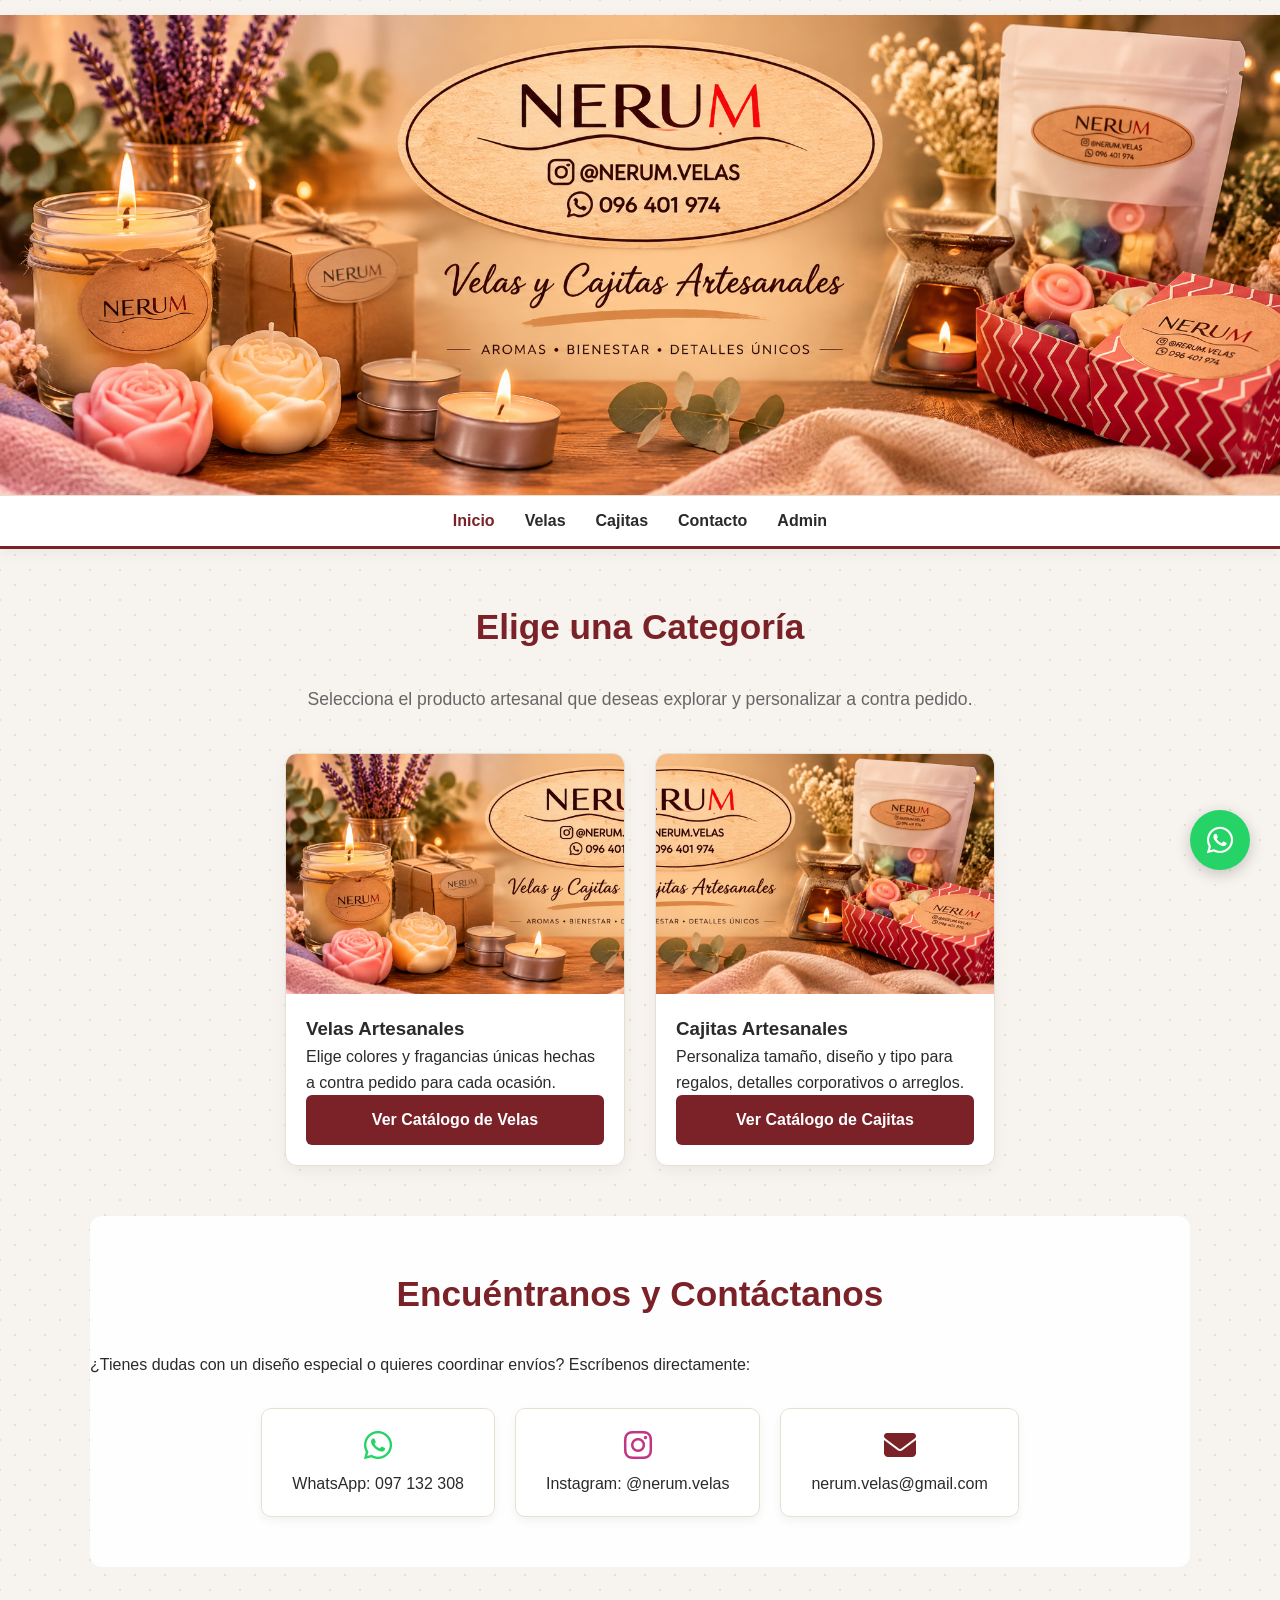
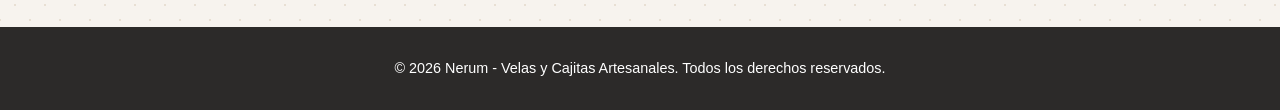
<file: index.html>
<!DOCTYPE html>
<html lang="es">
<head>
    <meta charset="UTF-8">
    <meta name="viewport" content="width=device-width, initial-scale=1.0">
    <title>Nerum - Velas y Cajitas Artesanales</title>
    <link rel="stylesheet" href="style.css">
    <link rel="stylesheet" href="https://cdnjs.cloudflare.com/ajax/libs/font-awesome/6.4.0/css/all.min.css">
</head>
<body>

    <header class="header-banner-fixed">
        <div class="banner-container">
            <img id="img-site-banner" src="banner_nerum.png" alt="Nerum Banner">
            <nav class="nav-overlay">
                <a href="index.html" style="color: var(--color-primary); font-weight: bold;">Inicio</a>
                <a href="velas.html">Velas</a>
                <a href="cajas.html">Cajitas</a>
                <a href="#contacto">Contacto</a>
                <a href="admin.html">Admin</a>
            </nav>
        </div>
    </header>

    <section class="section container">
        <h2 class="section-title">Elige una Categoría</h2>
        <p style="text-align: center; color: #666; margin-bottom: 40px; font-size: 1.1rem;">Selecciona el producto artesanal que deseas explorar y personalizar a contra pedido.</p>
        
        <div class="home-grid">
            <div class="service-card" onclick="location.href='velas.html'" style="cursor: pointer;">
                <img id="img-site-home-velas" src="banner_nerum.png" style="object-position: left bottom; height: 240px; object-fit: cover;" alt="Velas Artesanales Nerum">
                <div class="card-body text-center">
                    <h3>Velas Artesanales</h3>
                    <p>Elige colores y fragancias únicas hechas a contra pedido para cada ocasión.</p>
                    <a href="velas.html" class="btn-primary btn-block">Ver Catálogo de Velas</a>
                </div>
            </div>

            <div class="service-card" onclick="location.href='cajas.html'" style="cursor: pointer;">
                <img id="img-site-home-cajas" src="banner_nerum.png" style="object-position: right bottom; height: 240px; object-fit: cover;" alt="Cajitas Artesanales Nerum">
                <div class="card-body text-center">
                    <h3>Cajitas Artesanales</h3>
                    <p>Personaliza tamaño, diseño y tipo para regalos, detalles corporativos o arreglos.</p>
                    <a href="cajas.html" class="btn-primary btn-block">Ver Catálogo de Cajitas</a>
                </div>
            </div>
        </div>
    </section>

    <section id="contacto" class="section bg-light container text-center" style="border-radius: 12px; margin-bottom: 60px;">
        <h2 class="section-title">Encuéntranos y Contáctanos</h2>
        <p>¿Tienes dudas con un diseño especial o quieres coordinar envíos? Escríbenos directamente:</p>
        <div class="payment-methods" style="margin-top: 30px;">
            <a href="https://wa.me/59897132308" target="_blank" class="pay-card">
                <i class="fa-brands fa-whatsapp" style="color: #25d366; font-size: 2rem;"></i>
                <span>WhatsApp: 097 132 308</span>
            </a>
            <a href="https://instagram.com/nerum.velas" target="_blank" class="pay-card">
                <i class="fa-brands fa-instagram" style="color: #c13584; font-size: 2rem;"></i>
                <span>Instagram: @nerum.velas</span>
            </a>
            <a href="mailto:nerum.velas@gmail.com" class="pay-card">
                <i class="fa-solid fa-envelope" style="color: var(--color-primary); font-size: 2rem;"></i>
                <span>nerum.velas@gmail.com</span>
            </a>
        </div>
    </section>

    <footer>
        <div class="container footer-content">
            <p>&copy; 2026 Nerum - Velas y Cajitas Artesanales. Todos los derechos reservados.</p>
        </div>
    </footer>

    <a href="https://wa.me/59897132308?text=Hola,%20me%20gustaría%20información" class="whatsapp-float" target="_blank">
        <i class="fa-brands fa-whatsapp"></i>
    </a>
    <script src="script.js"></script>
</body>
</html>
</file>
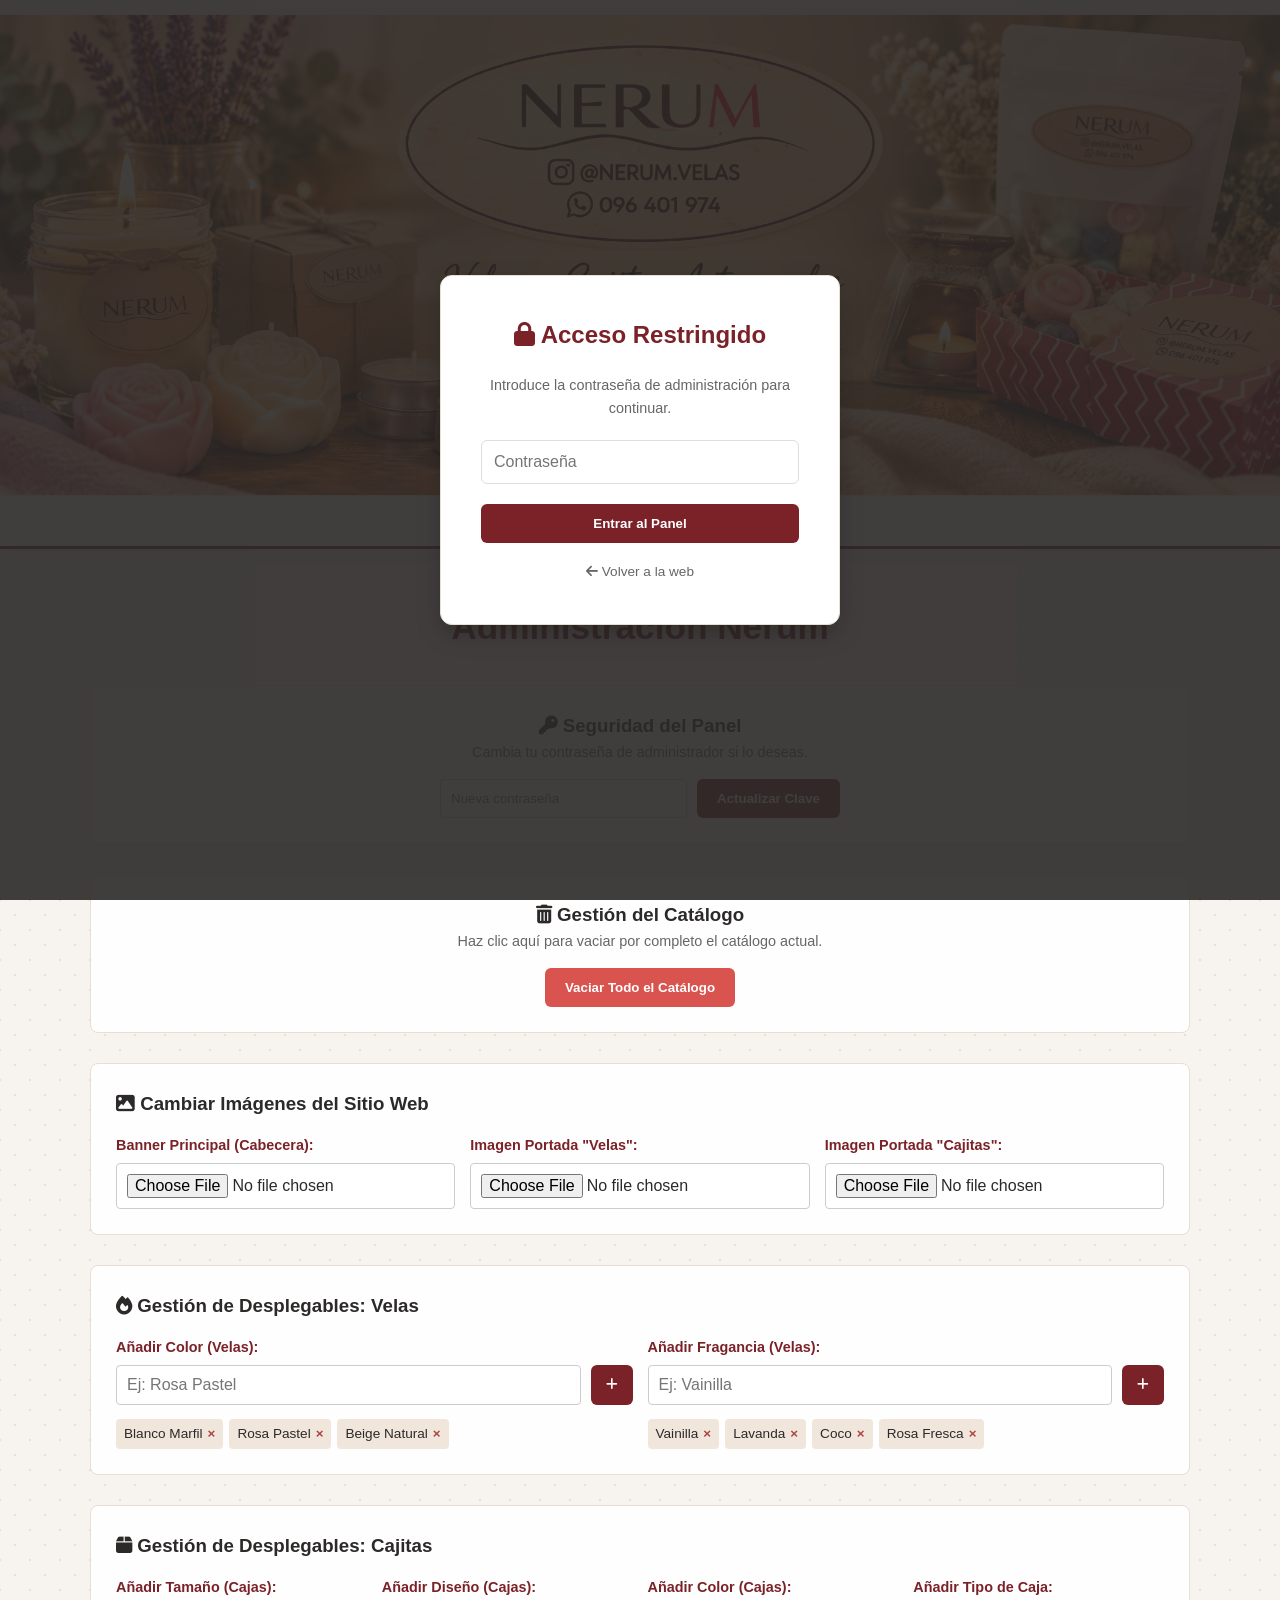
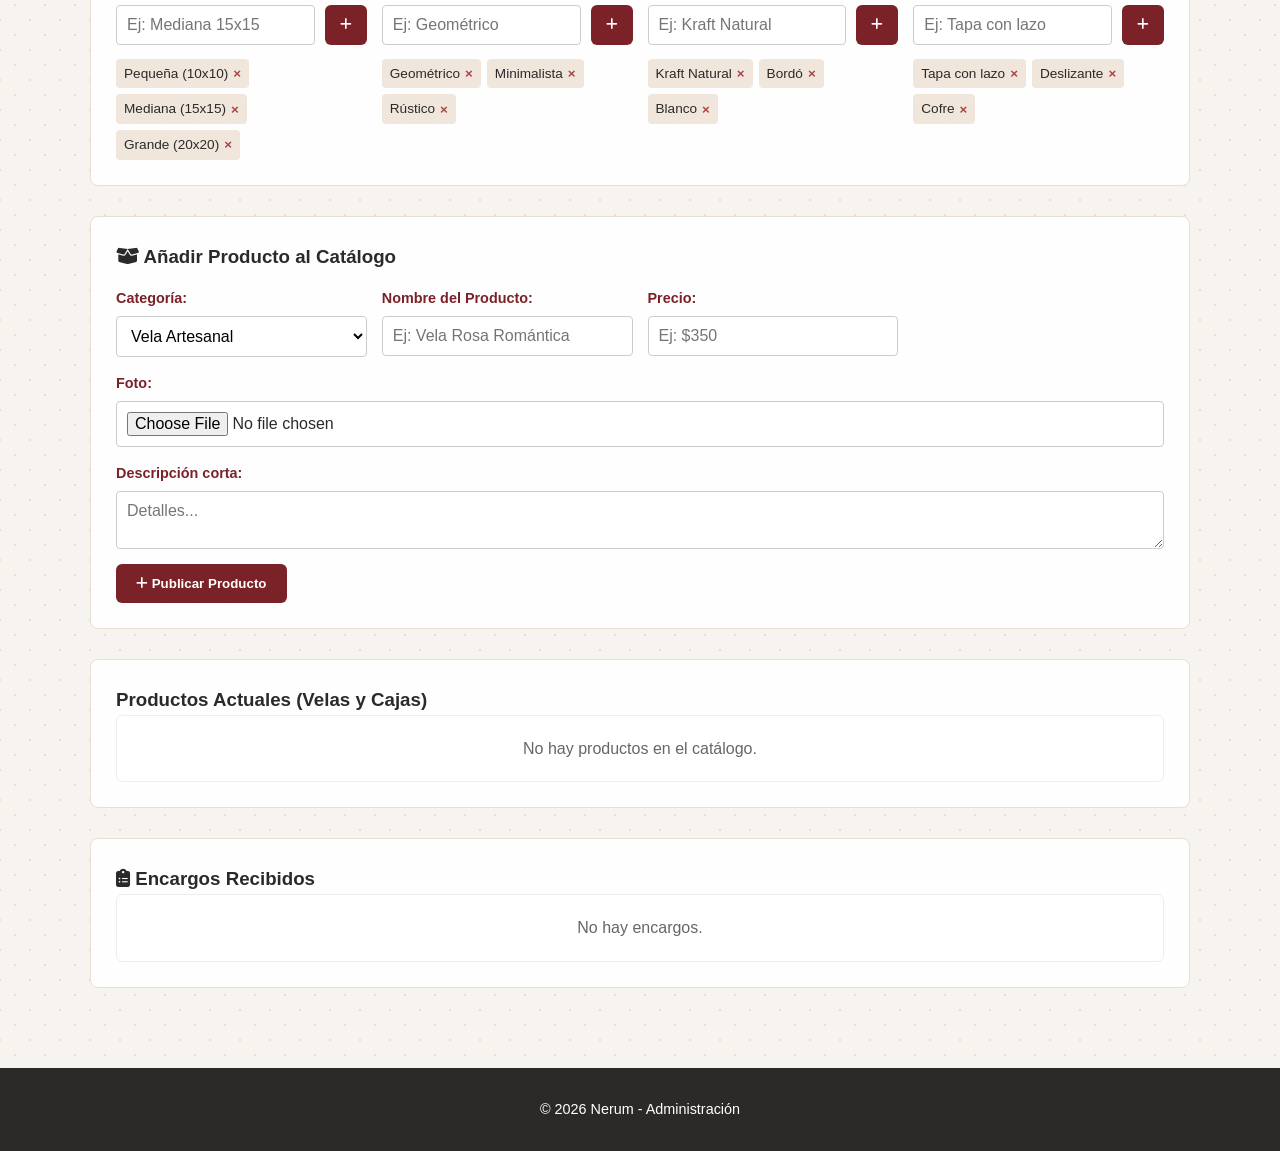
<file: admin.html>
<!DOCTYPE html>
<html lang="es">
<head>
    <meta charset="UTF-8">
    <meta name="viewport" content="width=device-width, initial-scale=1.0">
    <title>Panel de Administración - Nerum</title>
    <link rel="stylesheet" href="style.css">
    <link rel="stylesheet" href="https://cdnjs.cloudflare.com/ajax/libs/font-awesome/6.4.0/css/all.min.css">
    <style>
        .admin-section { background: rgba(255,255,255,0.95); padding: 25px; border-radius: 8px; border: 1px solid #e8dfd3; margin-bottom: 30px; }
        .admin-form-grid { display: grid; grid-template-columns: repeat(auto-fit, minmax(220px, 1fr)); gap: 15px; margin-top: 15px; }
        .admin-form-group { display: flex; flex-direction: column; gap: 6px; }
        .admin-form-group label { font-weight: 600; color: var(--color-primary); font-size: 0.9rem; }
        .admin-form-group input, .admin-form-group select, .admin-form-group textarea { padding: 10px; border: 1px solid #ccc; border-radius: 4px; font-size: 1rem; width: 100%; background: white; }
        .table-container { overflow-x: auto; border-radius: 6px; border: 1px solid #eee; background: white; }
        .table-img-preview { width: 50px; height: 50px; object-fit: cover; border-radius: 4px; }
        .options-list { margin-top: 8px; display: flex; flex-wrap: wrap; gap: 6px; }
        .option-tag { background: #f0e6dc; padding: 4px 8px; border-radius: 4px; font-size: 0.85rem; display: flex; align-items: center; gap: 5px; }
        .option-tag button { background: none; border: none; color: #a94442; cursor: pointer; font-weight: bold; }
        
        /* ESTILO PARA LA VENTANA DE LOGIN */
        #auth-overlay {
            position: fixed; top: 0; left: 0; width: 100%; height: 100%;
            background: rgba(44, 42, 41, 0.9); display: flex; justify-content: center;
            align-items: center; z-index: 1000;
        }
        .auth-box {
            background: white; padding: 40px; border-radius: 12px;
            box-shadow: 0 10px 25px rgba(0,0,0,0.2); width: 100%; max-width: 400px;
            text-align: center; border: 1px solid #e8dfd3;
        }
        .auth-box h2 { color: var(--color-primary); margin-bottom: 20px; }
    </style>
</head>
<body>

    <!-- PANTALLA DE CONTRASEÑA -->
    <div id="auth-overlay">
        <div class="auth-box">
            <h2><i class="fa-solid fa-lock"></i> Acceso Restringido</h2>
            <p style="color: #666; font-size: 0.9rem; margin-bottom: 20px;">Introduce la contraseña de administración para continuar.</p>
            <form id="form-login">
                <div class="form-group">
                    <input type="password" id="admin-password-input" placeholder="Contraseña" required>
                </div>
                <button type="submit" class="btn-primary btn-block">Entrar al Panel</button>
            </form>
            <p style="margin-top: 15px;"><a href="index.html" style="color: #666; font-size: 0.85rem; text-decoration: none;"><i class="fa-solid fa-arrow-left"></i> Volver a la web</a></p>
        </div>
    </div>

    <header class="header-banner-fixed">
        <div class="banner-container">
            <img id="img-site-banner" src="banner_nerum.png" alt="Nerum Banner">
            <nav class="nav-overlay">
                <a href="index.html"><i class="fa-solid fa-arrow-left"></i> Volver a la Web</a>
                <span style="font-weight: bold; color: var(--color-primary);">Panel de Control</span>
            </nav>
        </div>
    </header>

    <section class="container section">
        <h2 class="section-title">Administración Nerum</h2>

        <div class="admin-section" style="text-align: center;">
            <h3><i class="fa-solid fa-key"></i> Seguridad del Panel</h3>
            <p style="color: #666; font-size: 0.9rem; margin-bottom: 15px;">Cambia tu contraseña de administrador si lo deseas.</p>
            <div style="display: flex; gap: 10px; max-width: 400px; margin: 0 auto;">
                <input type="password" id="nueva-pass" placeholder="Nueva contraseña" style="padding: 10px; border: 1px solid #ccc; border-radius: 4px; flex: 1;">
                <button type="button" onclick="cambiarPassword()" class="btn-primary">Actualizar Clave</button>
            </div>
        </div>

        <div class="admin-section" style="text-align: center;">
            <h3><i class="fa-solid fa-trash-can"></i> Gestión del Catálogo</h3>
            <p style="color: #666; font-size: 0.9rem; margin-bottom: 15px;">Haz clic aquí para vaciar por completo el catálogo actual.</p>
            <button type="button" onclick="vaciarCatalogoCompleto()" class="btn-primary" style="background-color: #d9534f;">Vaciar Todo el Catálogo</button>
        </div>

        <div class="admin-section">
            <h3><i class="fa-solid fa-image"></i> Cambiar Imágenes del Sitio Web</h3>
            <div class="admin-form-grid">
                <div class="admin-form-group">
                    <label>Banner Principal (Cabecera):</label>
                    <input type="file" id="site-banner-file" accept="image/*">
                </div>
                <div class="admin-form-group">
                    <label>Imagen Portada "Velas":</label>
                    <input type="file" id="site-velas-file" accept="image/*">
                </div>
                <div class="admin-form-group">
                    <label>Imagen Portada "Cajitas":</label>
                    <input type="file" id="site-cajas-file" accept="image/*">
                </div>
            </div>
        </div>

        <div class="admin-section">
            <h3><i class="fa-solid fa-fire"></i> Gestión de Desplegables: Velas</h3>
            <div class="admin-form-grid">
                <div class="admin-form-group">
                    <label>Añadir Color (Velas):</label>
                    <div style="display:flex; gap:10px;">
                        <input type="text" id="input-color-vela" placeholder="Ej: Rosa Pastel">
                        <button type="button" id="btn-add-color-vela" class="btn-primary" style="padding: 10px 15px;"><i class="fa-solid fa-plus"></i></button>
                    </div>
                    <div id="tags-color-vela" class="options-list"></div>
                </div>
                <div class="admin-form-group">
                    <label>Añadir Fragancia (Velas):</label>
                    <div style="display:flex; gap:10px;">
                        <input type="text" id="input-fragancia" placeholder="Ej: Vainilla">
                        <button type="button" id="btn-add-fragancia" class="btn-primary" style="padding: 10px 15px;"><i class="fa-solid fa-plus"></i></button>
                    </div>
                    <div id="tags-fragancia" class="options-list"></div>
                </div>
            </div>
        </div>

        <div class="admin-section">
            <h3><i class="fa-solid fa-box"></i> Gestión de Desplegables: Cajitas</h3>
            <div class="admin-form-grid">
                <div class="admin-form-group">
                    <label>Añadir Tamaño (Cajas):</label>
                    <div style="display:flex; gap:10px;">
                        <input type="text" id="input-tamano-caja" placeholder="Ej: Mediana 15x15">
                        <button type="button" id="btn-add-tamano-caja" class="btn-primary" style="padding: 10px 15px;"><i class="fa-solid fa-plus"></i></button>
                    </div>
                    <div id="tags-tamano-caja" class="options-list"></div>
                </div>
                <div class="admin-form-group">
                    <label>Añadir Diseño (Cajas):</label>
                    <div style="display:flex; gap:10px;">
                        <input type="text" id="input-diseno-caja" placeholder="Ej: Geométrico">
                        <button type="button" id="btn-add-diseno-caja" class="btn-primary" style="padding: 10px 15px;"><i class="fa-solid fa-plus"></i></button>
                    </div>
                    <div id="tags-diseno-caja" class="options-list"></div>
                </div>
                <div class="admin-form-group">
                    <label>Añadir Color (Cajas):</label>
                    <div style="display:flex; gap:10px;">
                        <input type="text" id="input-color-caja" placeholder="Ej: Kraft Natural">
                        <button type="button" id="btn-add-color-caja" class="btn-primary" style="padding: 10px 15px;"><i class="fa-solid fa-plus"></i></button>
                    </div>
                    <div id="tags-color-caja" class="options-list"></div>
                </div>
                <div class="admin-form-group">
                    <label>Añadir Tipo de Caja:</label>
                    <div style="display:flex; gap:10px;">
                        <input type="text" id="input-tipo-caja" placeholder="Ej: Tapa con lazo">
                        <button type="button" id="btn-add-tipo-caja" class="btn-primary" style="padding: 10px 15px;"><i class="fa-solid fa-plus"></i></button>
                    </div>
                    <div id="tags-tipo-caja" class="options-list"></div>
                </div>
            </div>
        </div>

        <div class="admin-section">
            <h3 id="form-prod-title"><i class="fa-solid fa-box-open"></i> Añadir Producto al Catálogo</h3>
            <form id="form-nuevo-producto">
                <input type="hidden" id="edit-prod-id" value="">
                <div class="admin-form-grid">
                    <div class="admin-form-group">
                        <label>Categoría:</label>
                        <select id="prod-categoria" required>
                            <option value="vela">Vela Artesanal</option>
                            <option value="caja">Cajita Artesanal</option>
                        </select>
                    </div>
                    <div class="admin-form-group">
                        <label>Nombre del Producto:</label>
                        <input type="text" id="prod-nombre" placeholder="Ej: Vela Rosa Romántica" required>
                    </div>
                    <div class="admin-form-group">
                        <label>Precio:</label>
                        <input type="text" id="prod-precio" placeholder="Ej: $350" required>
                    </div>
                    <div class="admin-form-group" style="grid-column: 1 / -1;">
                        <label>Foto:</label>
                        <input type="file" id="prod-imagen" accept="image/*">
                    </div>
                    <div class="admin-form-group" style="grid-column: 1 / -1;">
                        <label>Descripción corta:</label>
                        <textarea id="prod-desc" rows="2" placeholder="Detalles..." required></textarea>
                    </div>
                </div>
                <div style="margin-top: 15px; display:flex; gap:10px;">
                    <button type="submit" id="btn-save-prod" class="btn-primary"><i class="fa-solid fa-plus"></i> Publicar Producto</button>
                    <button type="button" id="btn-cancel-edit" class="btn-primary" style="background:#888; display:none;">Cancelar Edición</button>
                </div>
            </form>
        </div>

        <div class="admin-section">
            <h3>Productos Actuales (Velas y Cajas)</h3>
            <div class="table-container" id="contenedor-productos-admin"></div>
        </div>

        <div class="admin-section">
            <h3><i class="fa-solid fa-clipboard-list"></i> Encargos Recibidos</h3>
            <div class="table-container" id="contenedor-encargos-admin"></div>
        </div>
    </section>

    <footer>
        <div class="container footer-content"><p>&copy; 2026 Nerum - Administración</p></div>
    </footer>

    <script>
        // CONTRASEÑA POR DEFECTO: "nerum2026" (Puedes cambiarla desde el panel)
        if (!localStorage.getItem('nerum_admin_pass')) {
            localStorage.setItem('nerum_admin_pass', 'nerum2026');
        }

        document.getElementById('form-login').addEventListener('submit', (e) => {
            e.preventDefault();
            const passInput = document.getElementById('admin-password-input').value;
            const savedPass = localStorage.getItem('nerum_admin_pass');

            if (passInput === savedPass) {
                document.getElementById('auth-overlay').style.display = 'none';
            } else {
                alert('Contraseña incorrecta.');
                document.getElementById('admin-password-input').value = '';
            }
        });

        function cambiarPassword() {
            const nueva = document.getElementById('nueva-pass').value.trim();
            if(!nueva) {
                alert('Por favor escribe una contraseña válida.');
                return;
            }
            localStorage.setItem('nerum_admin_pass', nueva);
            alert('¡Contraseña actualizada con éxito!');
            document.getElementById('nueva-pass').value = '';
        }

        function vaciarCatalogoCompleto() {
            if(confirm("¿Estás seguro de vaciar todo el catálogo? Se borrarán todas las publicaciones actuales.")) {
                localStorage.setItem('nerum_catalogo', JSON.stringify([]));
                alert("¡Catálogo vaciado con éxito!");
                location.reload();
            }
        }
    </script>
    <script src="script.js"></script>
    <script>
        document.addEventListener('DOMContentLoaded', () => {
            function comprimirImagen(file, callback) {
                const reader = new FileReader();
                reader.onload = function(e) {
                    const img = new Image();
                    img.onload = function() {
                        const canvas = document.createElement('canvas');
                        const maxW = 600;
                        const scale = maxW / img.width;
                        canvas.width = (img.width > maxW) ? maxW : img.width;
                        canvas.height = (img.width > maxW) ? (img.height * scale) : img.height;
                        const ctx = canvas.getContext('2d');
                        ctx.drawImage(img, 0, 0, canvas.width, canvas.height);
                        callback(canvas.toDataURL('image/jpeg', 0.7));
                    };
                    img.src = e.target.result;
                };
                reader.readAsDataURL(file);
            }

            document.getElementById('site-banner-file').addEventListener('change', (e) => {
                if(e.target.files[0]) {
                    comprimirImagen(e.target.files[0], (dataUrl) => {
                        localStorage.setItem('nerum_img_banner', dataUrl);
                        location.reload();
                    });
                }
            });

            document.getElementById('site-velas-file').addEventListener('change', (e) => {
                if(e.target.files[0]) {
                    comprimirImagen(e.target.files[0], (dataUrl) => {
                        localStorage.setItem('nerum_img_velas', dataUrl);
                        location.reload();
                    });
                }
            });

            document.getElementById('site-cajas-file').addEventListener('change', (e) => {
                if(e.target.files[0]) {
                    comprimirImagen(e.target.files[0], (dataUrl) => {
                        localStorage.setItem('nerum_img_cajas', dataUrl);
                        location.reload();
                    });
                }
            });

            function obtenerOpciones() {
                return JSON.parse(localStorage.getItem('nerum_opciones_avanzadas')) || {
                    coloresVela: ["Blanco Marfil", "Rosa Pastel", "Beige Natural"],
                    fragancias: ["Vainilla", "Lavanda", "Coco", "Rosa Fresca"],
                    tamanosCaja: ["Pequeña (10x10)", "Mediana (15x15)", "Grande (20x20)"],
                    disenosCaja: ["Geométrico", "Minimalista", "Rústico"],
                    coloresCaja: ["Kraft Natural", "Bordó", "Blanco"],
                    tiposCaja: ["Tapa con lazo", "Deslizante", "Cofre"]
                };
            }

            function guardarOpciones(op) {
                localStorage.setItem('nerum_opciones_avanzadas', JSON.stringify(op));
                renderizarOpcionesAdmin();
            }

            function renderizarOpcionesAdmin() {
                let op = obtenerOpciones();
                function mostrarTags(array, containerId, tipo) {
                    const container = document.getElementById(containerId);
                    if(!container) return;
                    container.innerHTML = '';
                    array.forEach((item, index) => {
                        container.innerHTML += `<div class="option-tag">${item} <button type="button" onclick="eliminarOpcion('${tipo}', ${index})">&times;</button></div>`;
                    });
                }
                mostrarTags(op.coloresVela, 'tags-color-vela', 'coloresVela');
                mostrarTags(op.fragancias, 'tags-fragancia', 'fragancias');
                mostrarTags(op.tamanosCaja, 'tags-tamano-caja', 'tamanosCaja');
                mostrarTags(op.disenosCaja, 'tags-diseno-caja', 'disenosCaja');
                mostrarTags(op.coloresCaja, 'tags-color-caja', 'coloresCaja');
                mostrarTags(op.tiposCaja, 'tags-tipo-caja', 'tiposCaja');
            }

            window.eliminarOpcion = function(tipo, index) {
                let op = obtenerOpciones();
                op[tipo].splice(index, 1);
                guardarOpciones(op);
            };

            document.getElementById('btn-add-color-vela').addEventListener('click', () => {
                let val = document.getElementById('input-color-vela').value.trim();
                if(!val) return;
                let op = obtenerOpciones();
                op.coloresVela.push(val);
                document.getElementById('input-color-vela').value = '';
                guardarOpciones(op);
            });

            document.getElementById('btn-add-fragancia').addEventListener('click', () => {
                let val = document.getElementById('input-fragancia').value.trim();
                if(!val) return;
                let op = obtenerOpciones();
                op.fragancias.push(val);
                document.getElementById('input-fragancia').value = '';
                guardarOpciones(op);
            });

            document.getElementById('btn-add-tamano-caja').addEventListener('click', () => {
                let val = document.getElementById('input-tamano-caja').value.trim();
                if(!val) return;
                let op = obtenerOpciones();
                op.tamanosCaja.push(val);
                document.getElementById('input-tamano-caja').value = '';
                guardarOpciones(op);
            });

            document.getElementById('btn-add-diseno-caja').addEventListener('click', () => {
                let val = document.getElementById('input-diseno-caja').value.trim();
                if(!val) return;
                let op = obtenerOpciones();
                op.disenosCaja.push(val);
                document.getElementById('input-diseno-caja').value = '';
                guardarOpciones(op);
            });

            document.getElementById('btn-add-color-caja').addEventListener('click', () => {
                let val = document.getElementById('input-color-caja').value.trim();
                if(!val) return;
                let op = obtenerOpciones();
                op.coloresCaja.push(val);
                document.getElementById('input-color-caja').value = '';
                guardarOpciones(op);
            });

            document.getElementById('btn-add-tipo-caja').addEventListener('click', () => {
                let val = document.getElementById('input-tipo-caja').value.trim();
                if(!val) return;
                let op = obtenerOpciones();
                op.tiposCaja.push(val);
                document.getElementById('input-tipo-caja').value = '';
                guardarOpciones(op);
            });

            renderizarOpcionesAdmin();

            const formProd = document.getElementById('form-nuevo-producto');
            const contenedorProdAdmin = document.getElementById('contenedor-productos-admin');

            function renderizarProductosAdmin() {
                let productos = JSON.parse(localStorage.getItem('nerum_catalogo')) || [];
                if(productos.length === 0) {
                    contenedorProdAdmin.innerHTML = `<p style="text-align:center; padding: 20px; color:#666;">No hay productos en el catálogo.</p>`;
                    return;
                }

                let html = `<table style="width:100%; border-collapse: collapse;">
                    <thead><tr style="background-color: var(--color-primary); color: white; text-align: left;">
                        <th style="padding:12px;">Foto</th><th style="padding:12px;">Categoría</th><th style="padding:12px;">Producto</th><th style="padding:12px;">Precio</th><th style="padding:12px; text-align:center;">Acción</th>
                    </tr></thead><tbody>`;

                productos.forEach((p, index) => {
                    html += `<tr style="border-bottom: 1px solid #eee;">
                        <td style="padding:12px;"><img src="${p.imagen}" class="table-img-preview"></td>
                        <td style="padding:12px; text-transform:uppercase; font-size:0.85rem; font-weight:bold;">${p.categoria}</td>
                        <td style="padding:12px; font-weight:bold;">${p.nombre}</td>
                        <td style="padding:12px; color:var(--color-primary); font-weight:bold;">${p.precio}</td>
                        <td style="padding:12px; text-align:center;">
                            <button type="button" onclick="editarProducto(${index})" style="background-color: #f0ad4e; color: white; border: none; padding: 6px 10px; border-radius: 4px; cursor: pointer; margin-right:5px;">Editar</button>
                            <button type="button" onclick="eliminarProducto(${index})" style="background-color: #d9534f; color: white; border: none; padding: 6px 10px; border-radius: 4px; cursor: pointer;">Eliminar</button>
                        </td>
                    </tr>`;
                });
                html += `</tbody></table>`;
                contenedorProdAdmin.innerHTML = html;
            }

            window.editarProducto = function(index) {
                let productos = JSON.parse(localStorage.getItem('nerum_catalogo')) || [];
                let p = productos[index];
                document.getElementById('edit-prod-id').value = index;
                document.getElementById('prod-categoria').value = p.categoria;
                document.getElementById('prod-nombre').value = p.nombre;
                document.getElementById('prod-precio').value = p.precio;
                document.getElementById('prod-desc').value = p.desc;
                
                document.getElementById('form-prod-title').innerHTML = `<i class="fa-solid fa-pen"></i> Editar Producto`;
                document.getElementById('btn-save-prod').innerHTML = `<i class="fa-solid fa-save"></i> Guardar Cambios`;
                document.getElementById('btn-cancel-edit').style.display = 'inline-block';
                formProd.scrollIntoView({ behavior: 'smooth' });
            };

            document.getElementById('btn-cancel-edit').addEventListener('click', () => {
                formProd.reset();
                document.getElementById('edit-prod-id').value = '';
                document.getElementById('form-prod-title').innerHTML = `<i class="fa-solid fa-box-open"></i> Añadir Producto al Catálogo`;
                document.getElementById('btn-save-prod').innerHTML = `<i class="fa-solid fa-plus"></i> Publicar Producto`;
                document.getElementById('btn-cancel-edit').style.display = 'none';
            });

            formProd.addEventListener('submit', (e) => {
                e.preventDefault();
                const editIndex = document.getElementById('edit-prod-id').value;
                const fileInput = document.getElementById('prod-imagen');
                const file = fileInput.files[0];

                function guardarEnStorage(imagenUrl) {
                    let productos = JSON.parse(localStorage.getItem('nerum_catalogo')) || [];
                    const prodData = {
                        id: editIndex !== "" ? productos[editIndex].id : Date.now(),
                        categoria: document.getElementById('prod-categoria').value.trim().toLowerCase(),
                        nombre: document.getElementById('prod-nombre').value,
                        precio: document.getElementById('prod-precio').value,
                        desc: document.getElementById('prod-desc').value,
                        imagen: imagenUrl
                    };

                    if (editIndex !== "") {
                        productos[editIndex] = prodData;
                        alert("¡Producto modificado con éxito!");
                    } else {
                        productos.push(prodData);
                        alert("¡Producto publicado con éxito!");
                    }

                    localStorage.setItem('nerum_catalogo', JSON.stringify(productos));
                    document.getElementById('btn-cancel-edit').click();
                    renderizarProductosAdmin();
                }

                if (file) {
                    comprimirImagen(file, (dataUrl) => guardarEnStorage(dataUrl));
                } else if (editIndex !== "") {
                    let productos = JSON.parse(localStorage.getItem('nerum_catalogo')) || [];
                    guardarEnStorage(productos[editIndex].imagen);
                } else {
                    alert("Por favor selecciona una imagen para el nuevo producto.");
                }
            });

            window.eliminarProducto = function(index) {
                if(confirm("¿Seguro que deseas eliminar este producto?")) {
                    let productos = JSON.parse(localStorage.getItem('nerum_catalogo')) || [];
                    productos.splice(index, 1);
                    localStorage.setItem('nerum_catalogo', JSON.stringify(productos));
                    renderizarProductosAdmin();
                }
            };
            renderizarProductosAdmin();

            const contenedorEncargos = document.getElementById('contenedor-encargos-admin');
            function renderizarEncargos() {
                let encargos = JSON.parse(localStorage.getItem('nerum_encargos')) || [];
                if(encargos.length === 0) {
                    contenedorEncargos.innerHTML = `<p style="text-align:center; padding: 20px; color:#666;">No hay encargos.</p>`;
                    return;
                }
                let html = `<table style="width:100%; border-collapse: collapse; min-width: 600px;">
                    <thead><tr style="background-color: var(--color-primary); color: white; text-align: left;">
                        <th style="padding:12px;">Cliente</th><th style="padding:12px;">Producto / Tipo</th><th style="padding:12px;">Detalle Personalización</th><th style="padding:12px;">Cant.</th><th style="padding:12px; text-align:center;">Acción</th>
                    </tr></thead><tbody>`;

                encargos.forEach((enc, index) => {
                    html += `<tr style="border-bottom: 1px solid #eee;">
                        <td style="padding:12px; font-weight:bold;">${enc.nombre}<br><a href="https://wa.me/598${enc.contacto}" target="_blank" style="color:#25d366;"><i class="fa-brands fa-whatsapp"></i> ${enc.contacto}</a></td>
                        <td style="padding:12px;">${enc.tipo}</td>
                        <td style="padding:12px; color:#555;">${enc.detalle}</td>
                        <td style="padding:12px; font-weight:bold; text-align:center;">${enc.cantidad}</td>
                        <td style="padding:12px; text-align:center;"><button type="button" onclick="eliminarEncargo(${index})" style="background-color: #d9534f; color: white; border: none; padding: 6px 10px; border-radius: 4px; cursor: pointer;">Completado</button></td>
                    </tr>`;
                });
                html += `</tbody></table>`;
                contenedorEncargos.innerHTML = html;
            }

            window.eliminarEncargo = function(index) {
                let encargos = JSON.parse(localStorage.getItem('nerum_encargos')) || [];
                encargos.splice(index, 1);
                localStorage.setItem('nerum_encargos', JSON.stringify(encargos));
                renderizarEncargos();
            };
            renderizarEncargos();
        });
    </script>
</body>
</html>
</file>
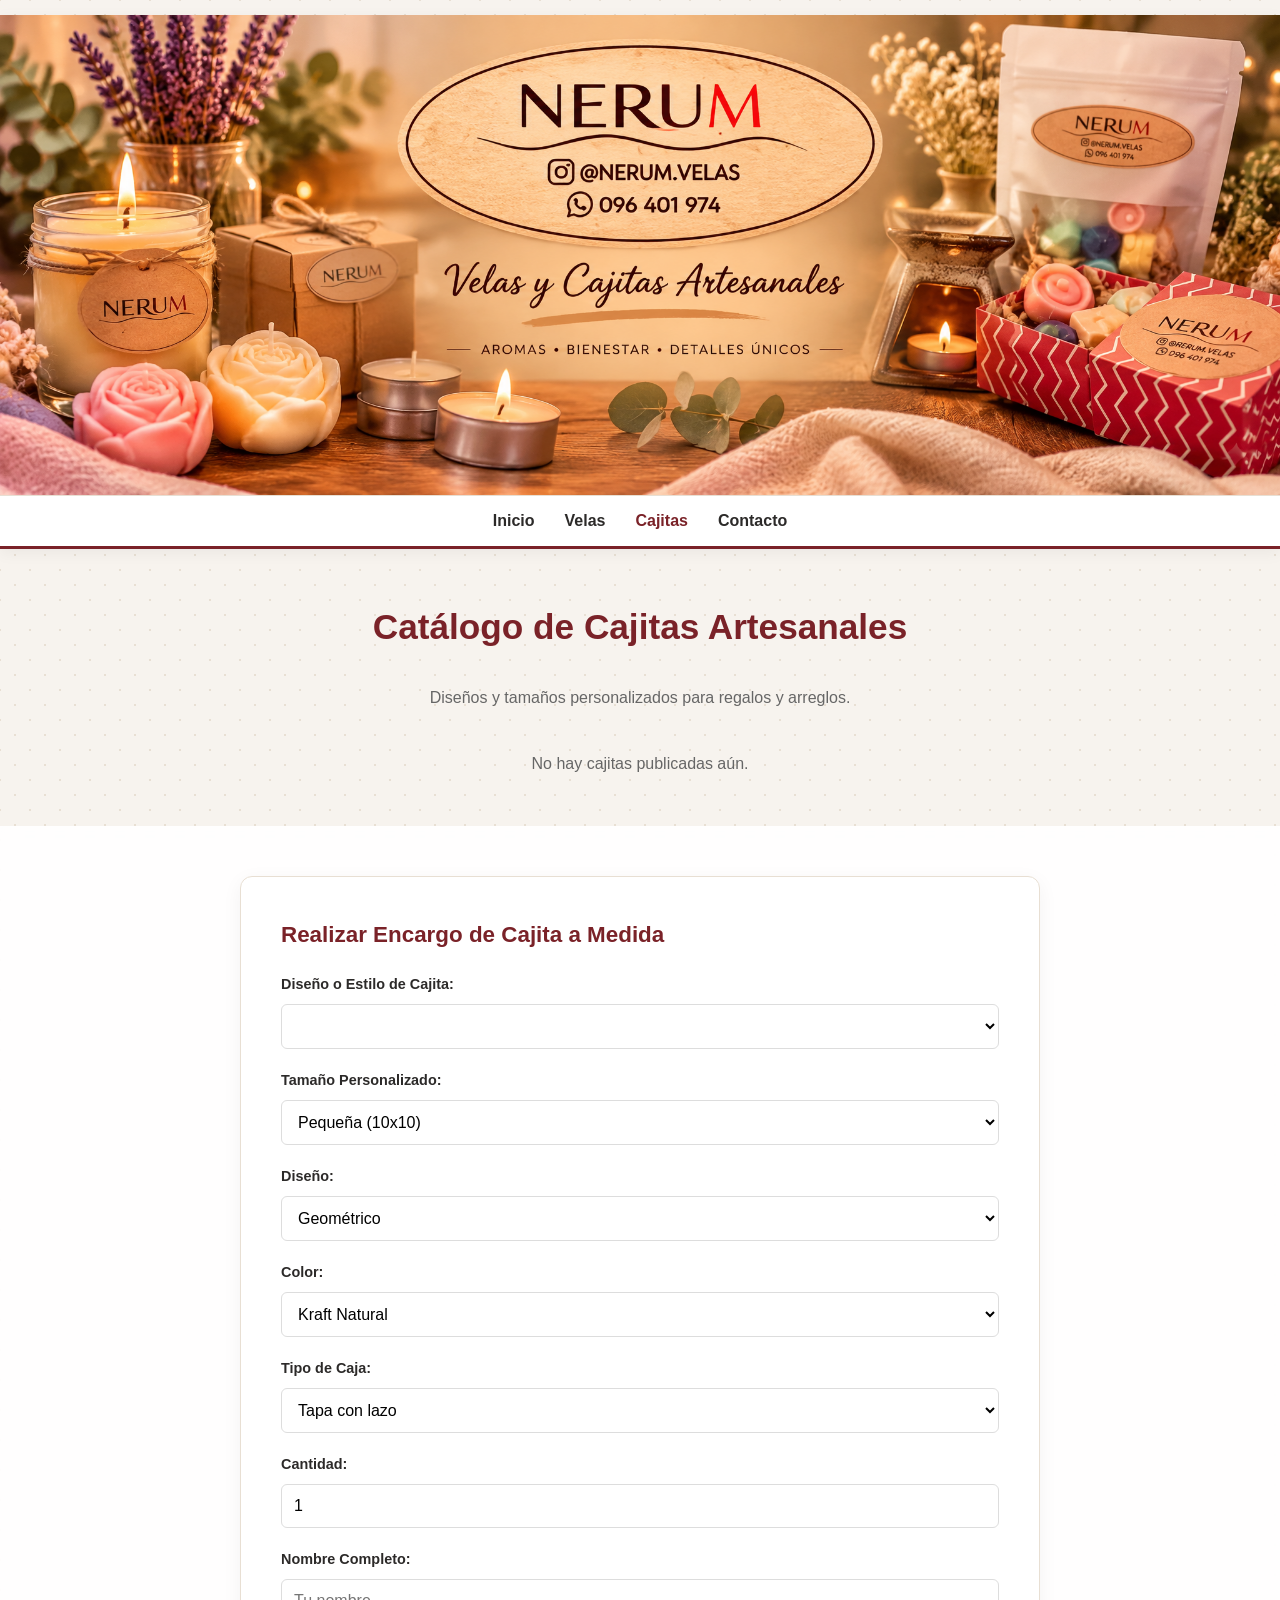
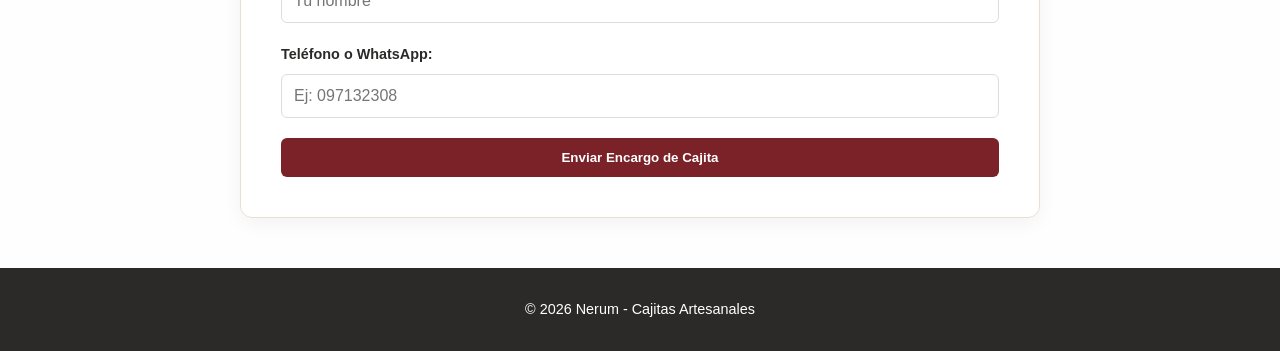
<file: cajas.html>
<!DOCTYPE html>
<html lang="es">
<head>
    <meta charset="UTF-8">
    <meta name="viewport" content="width=device-width, initial-scale=1.0">
    <title>Catálogo de Cajitas - Nerum</title>
    <link rel="stylesheet" href="style.css">
    <link rel="stylesheet" href="https://cdnjs.cloudflare.com/ajax/libs/font-awesome/6.4.0/css/all.min.css">
</head>
<body>

    <header class="header-banner-fixed">
        <div class="banner-container">
            <img id="img-site-banner" src="banner_nerum.png" alt="Nerum Banner">
            <nav class="nav-overlay">
                <a href="index.html">Inicio</a>
                <a href="velas.html">Velas</a>
                <a href="cajas.html" style="color: var(--color-primary); font-weight: bold;">Cajitas</a>
                <a href="index.html#contacto">Contacto</a>
            </nav>
        </div>
    </header>

    <section class="section container">
        <h2 class="section-title">Catálogo de Cajitas Artesanales</h2>
        <p style="text-align: center; color: #666; margin-bottom: 40px;">Diseños y tamaños personalizados para regalos y arreglos.</p>
        <div class="services-grid" id="contenedor-cajas"></div>
    </section>

    <section class="section bg-light">
        <div class="container">
            <div class="booking-wrapper">
                <div class="booking-box" style="max-width: 800px;">
                    <h3>Realizar Encargo de Cajita a Medida</h3>
                    <form id="form-encargo-caja">
                        <div class="form-group">
                            <label>Diseño o Estilo de Cajita:</label>
                            <select id="modelo-caja" required></select>
                        </div>
                        <div class="form-group">
                            <label>Tamaño Personalizado:</label>
                            <select id="tamano-caja" required></select>
                        </div>
                        <div class="form-group">
                            <label>Diseño:</label>
                            <select id="diseno-caja" required></select>
                        </div>
                        <div class="form-group">
                            <label>Color:</label>
                            <select id="color-caja" required></select>
                        </div>
                        <div class="form-group">
                            <label>Tipo de Caja:</label>
                            <select id="tipo-caja" required></select>
                        </div>
                        <div class="form-group">
                            <label>Cantidad:</label>
                            <input type="number" id="cantidad-caja" min="1" value="1" required>
                        </div>
                        <div class="form-group">
                            <label>Nombre Completo:</label>
                            <input type="text" id="nombre-caja" placeholder="Tu nombre" required>
                        </div>
                        <div class="form-group">
                            <label>Teléfono o WhatsApp:</label>
                            <input type="text" id="contacto-caja" placeholder="Ej: 097132308" required>
                        </div>
                        <button type="submit" class="btn-primary btn-block">Enviar Encargo de Cajita</button>
                    </form>
                </div>
            </div>
        </div>
    </section>

    <footer>
        <div class="container footer-content"><p>&copy; 2026 Nerum - Cajitas Artesanales</p></div>
    </footer>
    <script src="script.js"></script>
</body>
</html>
</file>
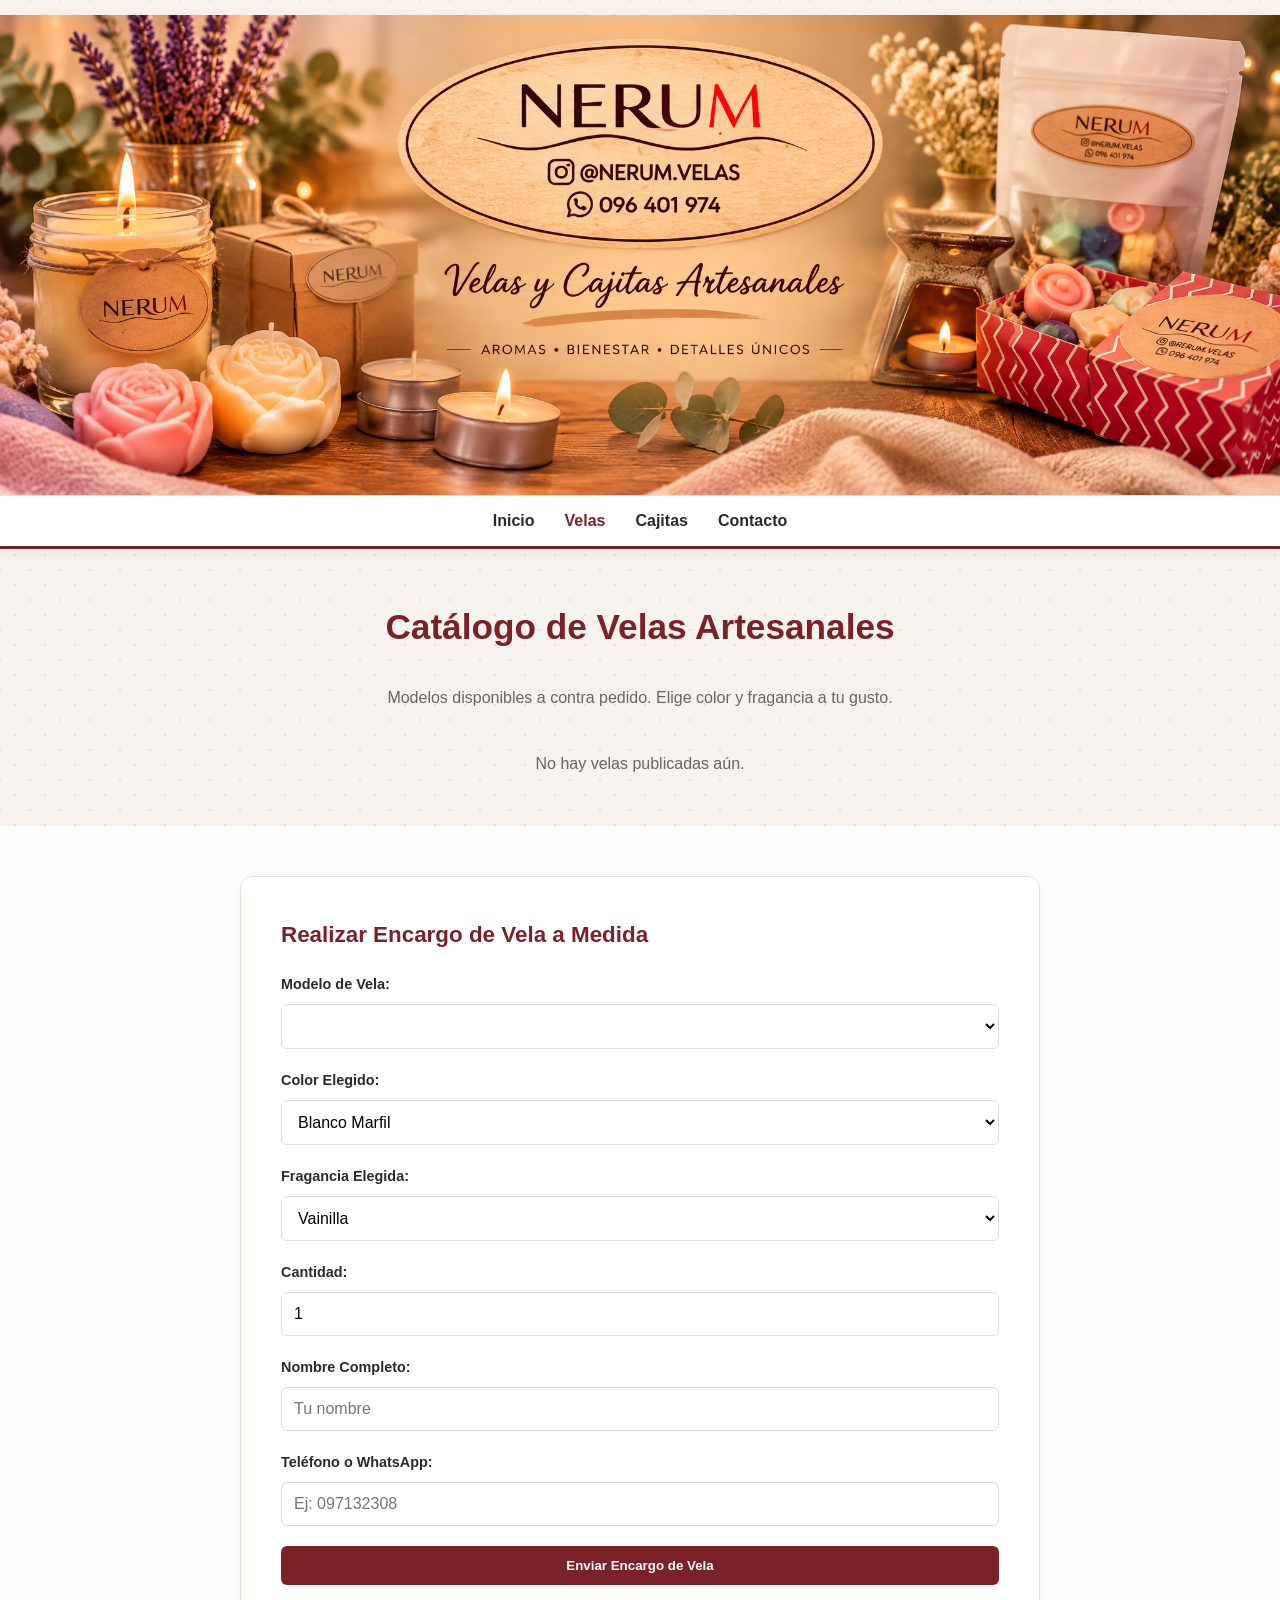
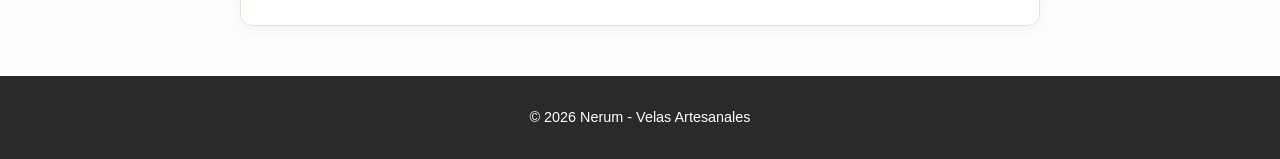
<file: velas.html>
<!DOCTYPE html>
<html lang="es">
<head>
    <meta charset="UTF-8">
    <meta name="viewport" content="width=device-width, initial-scale=1.0">
    <title>Catálogo de Velas - Nerum</title>
    <link rel="stylesheet" href="style.css">
    <link rel="stylesheet" href="https://cdnjs.cloudflare.com/ajax/libs/font-awesome/6.4.0/css/all.min.css">
</head>
<body>

    <header class="header-banner-fixed">
        <div class="banner-container">
            <img id="img-site-banner" src="banner_nerum.png" alt="Nerum Banner">
            <nav class="nav-overlay">
                <a href="index.html">Inicio</a>
                <a href="velas.html" style="color: var(--color-primary); font-weight: bold;">Velas</a>
                <a href="cajas.html">Cajitas</a>
                <a href="index.html#contacto">Contacto</a>
            </nav>
        </div>
    </header>

    <section class="section container">
        <h2 class="section-title">Catálogo de Velas Artesanales</h2>
        <p style="text-align: center; color: #666; margin-bottom: 40px;">Modelos disponibles a contra pedido. Elige color y fragancia a tu gusto.</p>
        <div class="services-grid" id="contenedor-velas"></div>
    </section>

    <section class="section bg-light">
        <div class="container">
            <div class="booking-wrapper">
                <div class="booking-box" style="max-width: 800px;">
                    <h3>Realizar Encargo de Vela a Medida</h3>
                    <form id="form-encargo-vela">
                        <div class="form-group">
                            <label>Modelo de Vela:</label>
                            <select id="modelo-vela" required></select>
                        </div>
                        <div class="form-group">
                            <label>Color Elegido:</label>
                            <select id="color-vela" required></select>
                        </div>
                        <div class="form-group">
                            <label>Fragancia Elegida:</label>
                            <select id="fragancia-vela" required></select>
                        </div>
                        <div class="form-group">
                            <label>Cantidad:</label>
                            <input type="number" id="cantidad-vela" min="1" value="1" required>
                        </div>
                        <div class="form-group">
                            <label>Nombre Completo:</label>
                            <input type="text" id="nombre-vela" placeholder="Tu nombre" required>
                        </div>
                        <div class="form-group">
                            <label>Teléfono o WhatsApp:</label>
                            <input type="text" id="contacto-vela" placeholder="Ej: 097132308" required>
                        </div>
                        <button type="submit" class="btn-primary btn-block">Enviar Encargo de Vela</button>
                    </form>
                </div>
            </div>
        </div>
    </section>

    <footer>
        <div class="container footer-content"><p>&copy; 2026 Nerum - Velas Artesanales</p></div>
    </footer>
    <script src="script.js"></script>
</body>
</html>
</file>
<file: style.css>
:root {
    --color-primary: #7a2228;       /* Bordó metalizado del logo */
    --color-primary-hover: #5d191e; 
    --color-secondary: #c2a68c;     
    --color-dark: #2c2a29;          
    --color-light: #fbf9f5;         
    --color-white: #ffffff;
    --transition: all 0.3s ease;
}

* {
    margin: 0;
    padding: 0;
    box-sizing: border-box;
    font-family: 'Segoe UI', Tahoma, Geneva, Verdana, sans-serif;
}

body {
    background-color: #f7f3ee;
    background-image: radial-gradient(#e8dfd3 0.75px, transparent 0.75px), radial-gradient(#e8dfd3 0.75px, #f7f3ee 0.75px);
    background-size: 30px 30px;
    background-position: 0 0, 15px 15px;
    color: var(--color-dark);
    line-height: 1.6;
}

/* CABECERA CON BANNER DE ANCHO TOTAL */
.header-banner-fixed {
    position: relative;
    width: 100%;
    margin-top: 15px;
    background-color: #f7f3ee;
    box-shadow: 0 4px 15px rgba(0,0,0,0.05);
    text-align: center;
}

.banner-container {
    width: 100%;
    margin: 0;
    padding: 0;
    overflow: hidden;
}

.banner-container img {
    width: 100%;
    height: auto;
    display: block;
    object-fit: contain;
}

.nav-overlay {
    background-color: rgba(255, 255, 255, 0.98);
    display: flex;
    justify-content: center;
    gap: 30px;
    padding: 12px 20px;
    border-top: 1px solid #e8dfd3;
    border-bottom: 3px solid var(--color-primary);
    width: 100%;
}

.nav-overlay a {
    text-decoration: none;
    color: var(--color-dark);
    font-weight: 600;
    font-size: 1rem;
    transition: var(--transition);
    white-space: nowrap;
}

.nav-overlay a:hover {
    color: var(--color-primary);
}

/* AJUSTE RESPONSIVO PARA EL MENÚ EN MÓVILES */
@media (max-width: 768px) {
    .nav-overlay {
        justify-content: flex-start;
        overflow-x: auto;
        padding: 10px 15px;
        gap: 20px;
        -webkit-overflow-scrolling: touch;
    }
    .nav-overlay::-webkit-scrollbar {
        display: none;
    }
}

.container {
    max-width: 1100px;
    margin: 0 auto;
    padding: 0 20px;
}

.section {
    padding: 50px 0;
}

.bg-light {
    background-color: rgba(255, 255, 255, 0.9);
    backdrop-filter: blur(5px);
}

.section-title {
    text-align: center;
    font-size: 2.2rem;
    color: var(--color-primary);
    margin-bottom: 30px;
    font-weight: 700;
}

/* CUADRICULA DE 3 ELEMENTOS POR FILA */
.services-grid {
    display: grid;
    grid-template-columns: repeat(3, 1fr);
    gap: 30px;
}

@media (max-width: 900px) {
    .services-grid {
        grid-template-columns: repeat(2, 1fr);
    }
}
@media (max-width: 600px) {
    .services-grid {
        grid-template-columns: 1fr;
    }
}

/* CENTRAR MÓDULOS EN LA PÁGINA DE INICIO */
.home-grid {
    display: flex;
    justify-content: center;
    gap: 30px;
    flex-wrap: wrap;
}

.home-grid .service-card {
    width: 340px;
    max-width: 100%;
}

.service-card {
    background: var(--color-white);
    border-radius: 12px;
    overflow: hidden;
    box-shadow: 0 5px 15px rgba(0,0,0,0.05);
    transition: var(--transition);
    border: 1px solid #e8dfd3;
    display: flex;
    flex-direction: column;
}

.service-card:hover {
    transform: translateY(-5px);
    box-shadow: 0 10px 25px rgba(0,0,0,0.1);
}

.service-card img {
    width: 100%;
    height: 220px;
    object-fit: cover;
}

.card-body {
    padding: 20px;
    display: flex;
    flex-direction: column;
    flex-grow: 1;
    justify-content: space-between;
}

.card-footer {
    display: flex;
    justify-content: space-between;
    align-items: center;
    border-top: 1px solid #f0f0f0;
    padding-top: 15px;
}

.price {
    font-size: 1.2rem;
    font-weight: bold;
    color: var(--color-primary);
}

.btn-primary {
    background-color: var(--color-primary);
    color: white;
    border: none;
    padding: 12px 20px;
    border-radius: 6px;
    cursor: pointer;
    font-weight: 600;
    text-decoration: none;
    display: inline-block;
    transition: var(--transition);
    text-align: center;
}

.btn-primary:hover {
    background-color: var(--color-primary-hover);
}

.btn-block {
    width: 100%;
}

.booking-wrapper {
    display: flex;
    justify-content: center;
}

.booking-box {
    background: var(--color-white);
    padding: 40px;
    border-radius: 12px;
    box-shadow: 0 5px 20px rgba(0,0,0,0.05);
    width: 100%;
    border: 1px solid #e8dfd3;
}

.booking-box h3 {
    margin-bottom: 20px;
    color: var(--color-primary);
    font-size: 1.4rem;
}

.form-group {
    margin-bottom: 20px;
}

.form-group label {
    display: block;
    margin-bottom: 8px;
    font-weight: 600;
    font-size: 0.9rem;
    color: var(--color-dark);
}

.form-group input, .form-group select {
    width: 100%;
    padding: 12px;
    border: 1px solid #ddd;
    border-radius: 6px;
    font-size: 1rem;
    outline: none;
    background: #fff;
}

.form-group input:focus, .form-group select:focus {
    border-color: var(--color-primary);
    box-shadow: 0 0 0 3px rgba(122, 34, 40, 0.1);
}

.payment-methods {
    display: flex;
    justify-content: center;
    gap: 20px;
    flex-wrap: wrap;
}

.pay-card {
    background: var(--color-white);
    padding: 20px 30px;
    border-radius: 10px;
    box-shadow: 0 4px 10px rgba(0,0,0,0.05);
    display: flex;
    flex-direction: column;
    align-items: center;
    gap: 10px;
    border: 1px solid #e8dfd3;
    min-width: 200px;
    text-decoration: none;
    color: inherit;
}

.whatsapp-float {
    position: fixed;
    bottom: 30px;
    right: 30px;
    background-color: #25d366;
    color: white;
    width: 60px;
    height: 60px;
    border-radius: 50%;
    display: flex;
    align-items: center;
    justify-content: center;
    font-size: 30px;
    box-shadow: 0 4px 15px rgba(0,0,0,0.2);
    z-index: 100;
    text-decoration: none;
    transition: var(--transition);
}

.whatsapp-float:hover {
    transform: scale(1.1);
}

footer {
    background-color: var(--color-dark);
    color: white;
    text-align: center;
    padding: 30px 0;
    font-size: 0.9rem;
}
</file>
